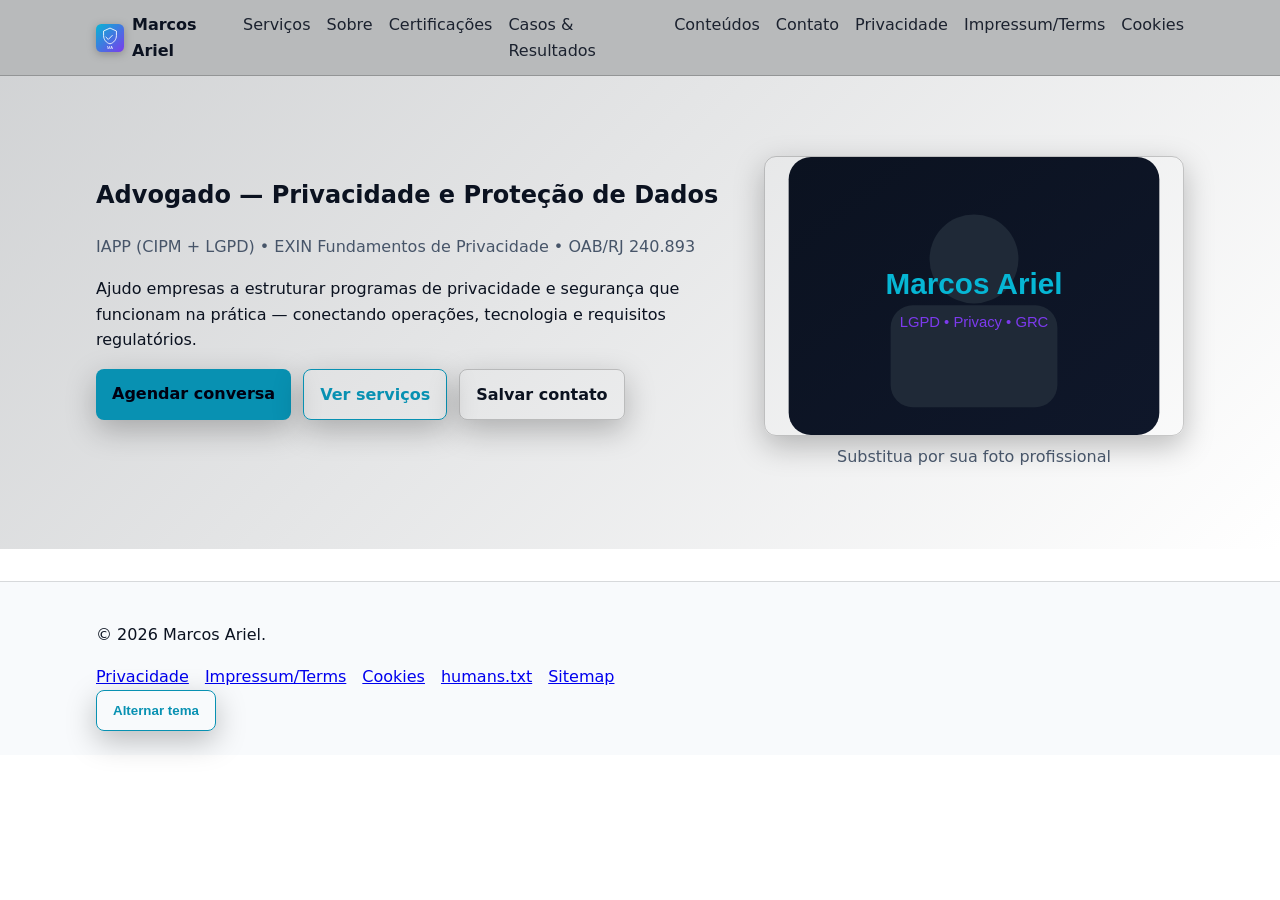
<file: index.html>
<!DOCTYPE html>
<html lang="pt-BR">
<head>
  <script> 
  // Define dataLayer and the gtag function. 
  window.dataLayer = window.dataLayer || []; 
  function gtag(){dataLayer.push(arguments);} 
  
  gtag('set' , 'developer_id.dYWJhMj', true);

  // Default ad_storage to 'denied'. 
  gtag('consent', 'default', { 
        ad_storage: "denied", 
        analytics_storage: "denied", 
        functionality_storage: "denied", 
        personalization_storage: "denied", 
        security_storage: "denied",  
        ad_user_data: "denied",
        ad_personalization: "denied", 
'wait_for_update': 500 

  }); 
</script>
<!-- Google Tag Manager -->
<script>(function(w,d,s,l,i){w[l]=w[l]||[];w[l].push({'gtm.start':
new Date().getTime(),event:'gtm.js'});var f=d.getElementsByTagName(s)[0],
j=d.createElement(s),dl=l!='dataLayer'?'&l='+l:'';j.async=true;j.src=
'https://www.googletagmanager.com/gtm.js?id='+i+dl;f.parentNode.insertBefore(j,f);
})(window,document,'script','dataLayer','GTM-KGNSXMH3');</script>
<!-- End Google Tag Manager -->
<script>
  window.dataLayer = window.dataLayer || [];
  function gtag(){dataLayer.push(arguments);}
  gtag('js', new Date());

  gtag('config', 'G-PY6FDELLPL');
</script>
  <meta charset="utf-8" />
  <meta name="viewport" content="width=device-width, initial-scale=1" />
  <title>Marcos Ariel — Advogado — Privacidade e Proteção de Dados</title>

  <meta name="description" content="Marcos Ariel — Advogado — Privacidade e Proteção de Dados. IAPP (CIPM + LGPD) • EXIN Fundamentos de Privacidade. QOD. OAB/RJ 240.893. Consultoria em LGPD, Governança de Dados, Programas de Privacidade, DPIA, DPO as a Service, OneTrust e Segurança da Informação." />
  <meta name="color-scheme" content="light dark" />

  <link rel="canonical" href="https://marcosariel.adv.br/" />

  <meta property="og:title" content="Marcos Ariel — Advogado — Privacidade e Proteção de Dados" />
  <meta property="og:description" content="IAPP (CIPM + LGPD) • EXIN Fundamentos de Privacidade. QOD. OAB/RJ 240.893." />
  <meta property="og:type" content="website" />
  <meta property="og:url" content="https://marcosariel.adv.br/" />
  <meta property="og:image" content="assets/img/og-image.png" />

  <meta name="twitter:card" content="summary_large_image" />

  <!-- 🔧 CORREÇÃO: remover / (barra inicial) em todos os caminhos -->
  <link rel="icon" href="assets/img/logo.svg" type="image/svg+xml" />
  <link rel="manifest" href="manifest.webmanifest" />
  <link rel="preload" href="assets/css/styles.css" as="style" />
  <link rel="stylesheet" href="assets/css/styles.css" />

  <script type="application/ld+json">
  {
    "@context": "https://schema.org",
    "@graph": [
      {
        "@type": "Person",
        "name": "Marcos Ariel",
        "jobTitle": "Advogado de Privacidade e Proteção de Dados",
        "affiliation": {"@type":"Organization","name":"QOD"},
        "email": "mailto:marcosarieladv@gmail.com",
        "telephone": "+5551994651547",
        "url": "https://marcosariel.adv.br",
        "knowsAbout": ["LGPD","GDPR","DPIA","GRC","ESG","Governança de Dados","Gestão de Riscos de Terceiros"],
        "hasCredential": [
          {"@type":"EducationalOccupationalCredential","credentialCategory":"ProfessionalCertification","name":"IAPP CIPM"},
          {"@type":"EducationalOccupationalCredential","credentialCategory":"ProfessionalCertification","name":"IAPP LGPD"},
          {"@type":"EducationalOccupationalCredential","credentialCategory":"EducationalOccupationalCredential","name":"EXIN Fundamentos de Privacidade"}
        ],
        "identifier":[{"@type":"PropertyValue","name":"OAB","value":"OAB/RJ 240.893"}]
      },
      {
        "@type": "LegalService",
        "name": "Marcos Ariel — Advogado — Privacidade e Proteção de Dados",
        "areaServed": "Brasil",
        "provider": {"@type":"Person","name":"Marcos Ariel"},
        "url": "https://marcosariel.adv.br"
      }
    ]
  }
  </script>
</head>

<body>
  <!-- Google Tag Manager (noscript) -->
<noscript><iframe src="https://www.googletagmanager.com/ns.html?id=GTM-KGNSXMH3"
height="0" width="0" style="display:none;visibility:hidden"></iframe></noscript>
<!-- End Google Tag Manager (noscript) -->
  <a class="skip-link" href="#conteudo">Ir para o conteúdo</a>

  <header class="topbar" role="banner">
    <div class="container">
      <a class="brand" href="./" aria-label="Página inicial">
        <img src="assets/img/logo.svg" alt="Logotipo Marcos Ariel" width="28" height="28" />
        <span>Marcos Ariel</span>
      </a>

      <button class="menu-toggle" id="menuToggle" aria-expanded="false">Menu</button>

      <nav id="nav" class="nav" role="navigation" aria-label="Principal">
        <ul>
          <li><a href="#servicos">Serviços</a></li>
          <li><a href="#sobre">Sobre</a></li>
          <li><a href="#certificacoes">Certificações</a></li>
          <li><a href="#casos">Casos & Resultados</a></li>
          <li><a href="#conteudos">Conteúdos</a></li>
          <li><a href="#contato">Contato</a></li>
          <li><a href="privacy.html">Privacidade</a></li>
          <li><a href="terms.html">Impressum/Terms</a></li>
          <li><a href="cookies.html">Cookies</a></li>
        </ul>
      </nav>
    </div>
  </header>

  <main id="conteudo" class="main" tabindex="-1">

    <section class="hero">
      <div class="container grid">

        <div>
          <h1>Advogado — Privacidade e Proteção de Dados</h1>
          <p class="kicker">IAPP (CIPM + LGPD) • EXIN Fundamentos de Privacidade • OAB/RJ 240.893</p>
          <p>Ajudo empresas a estruturar programas de privacidade e segurança que funcionam na prática — conectando operações, tecnologia e requisitos regulatórios.</p>

          <div class="cta">
            <a class="btn" href="mailto:marcosarieladv@gmail.com?subject=Agendar%20conversa">Agendar conversa</a>
            <a class="btn ghost" href="#servicos">Ver serviços</a>
            <a class="btn neutral" href="MarcosAriel.vcf">Salvar contato</a>
          </div>
        </div>

        <figure class="hero-figure">
          <img class="avatar" src="assets/img/avatar.svg" alt="Foto profissional" width="420" height="280" loading="lazy" />
          <figcaption class="kicker">Substitua por sua foto profissional</figcaption>
        </figure>

      </div>
    </section>

    <!-- resto do BODY mantido igual, apenas ajustando caminhos relativos -->

  </main>

  <footer class="footer">
    <div class="container">
      <p>© <span id="ano"></span> Marcos Ariel.</p>
      <nav>
        <a href="privacy.html">Privacidade</a>
        <a href="terms.html">Impressum/Terms</a>
        <a href="cookies.html">Cookies</a>
        <a href="humans.txt">humans.txt</a>
        <a href="sitemap.xml">Sitemap</a>
      </nav>
      <button id="themeToggle" class="btn ghost" aria-pressed="false">Alternar tema</button>
    </div>
  </footer>

  <!-- 🔧 CORREÇÃO: script sem barra -->
  <script src="assets/js/main.js" defer></script>
</body>
</html>
</file>
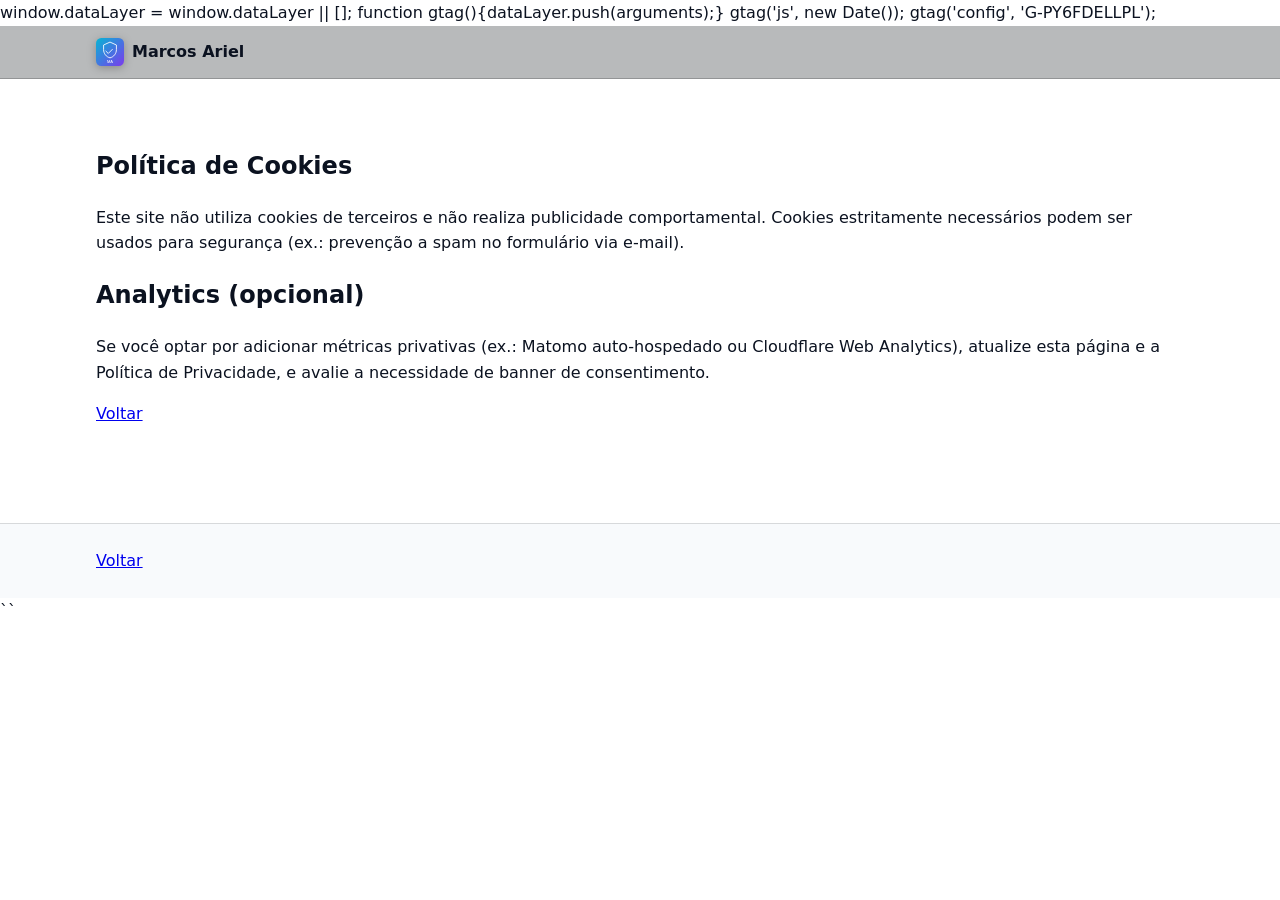
<file: cookies.html>
<!DOCTYPE html>
<html lang="pt-BR">
<head>
 <!-- Google Tag Manager -->
<script>(function(w,d,s,l,i){w[l]=w[l]||[];w[l].push({'gtm.start':
new Date().getTime(),event:'gtm.js'});var f=d.getElementsByTagName(s)[0],
j=d.createElement(s),dl=l!='dataLayer'?'&l='+l:'';j.async=true;j.src=
'https://www.googletagmanager.com/gtm.js?id='+i+dl;f.parentNode.insertBefore(j,f);
})(window,document,'script','dataLayer','GTM-KGNSXMH3');</script>
<!-- End Google Tag Manager -->
  window.dataLayer = window.dataLayer || [];
  function gtag(){dataLayer.push(arguments);}
  gtag('js', new Date());

  gtag('config', 'G-PY6FDELLPL');
</script>
  <meta charset="utf-8" />
  <meta name="viewport" content="width=device-width, initial-scale=1" />
  <title>Política de Cookies — Marcos Ariel</title>

  <!-- Caminho CORRETO para o CSS -->
  <link rel="stylesheet" href="assets/css/styles.css" />
</head>

<body>

<!-- Google Tag Manager (noscript) -->
<noscript><iframe src="https://www.googletagmanager.com/ns.html?id=GTM-KGNSXMH3"
height="0" width="0" style="display:none;visibility:hidden"></iframe></noscript>
<!-- End Google Tag Manager (noscript) -->
  
<header class="topbar">
  <div class="container">
    <a class="brand" href="index.html">
      <img src="assets/img/logo.svg" alt="Logo" width="28" height="28" />
      <span>Marcos Ariel</span>
    </a>
  </div>
</header>

<main class="main">
  <section class="section">
    <div class="container">

      <h1>Política de Cookies</h1>

      <p>Este site não utiliza cookies de terceiros e não realiza publicidade comportamental. 
      Cookies estritamente necessários podem ser usados para segurança 
      (ex.: prevenção a spam no formulário via e-mail).</p>

      <h2>Analytics (opcional)</h2>
      <p>Se você optar por adicionar métricas privativas (ex.: Matomo auto-hospedado ou Cloudflare Web Analytics), 
      atualize esta página e a Política de Privacidade, e avalie a necessidade de banner de consentimento.</p>

      <p><a href="index.html">Voltar</a></p>

    </div>
  </section>
</main>

<footer class="footer">
  <div class="container">
    <a href="index.html">Voltar</a>
  </div>
</footer>

</body>
</html>
``
</file>
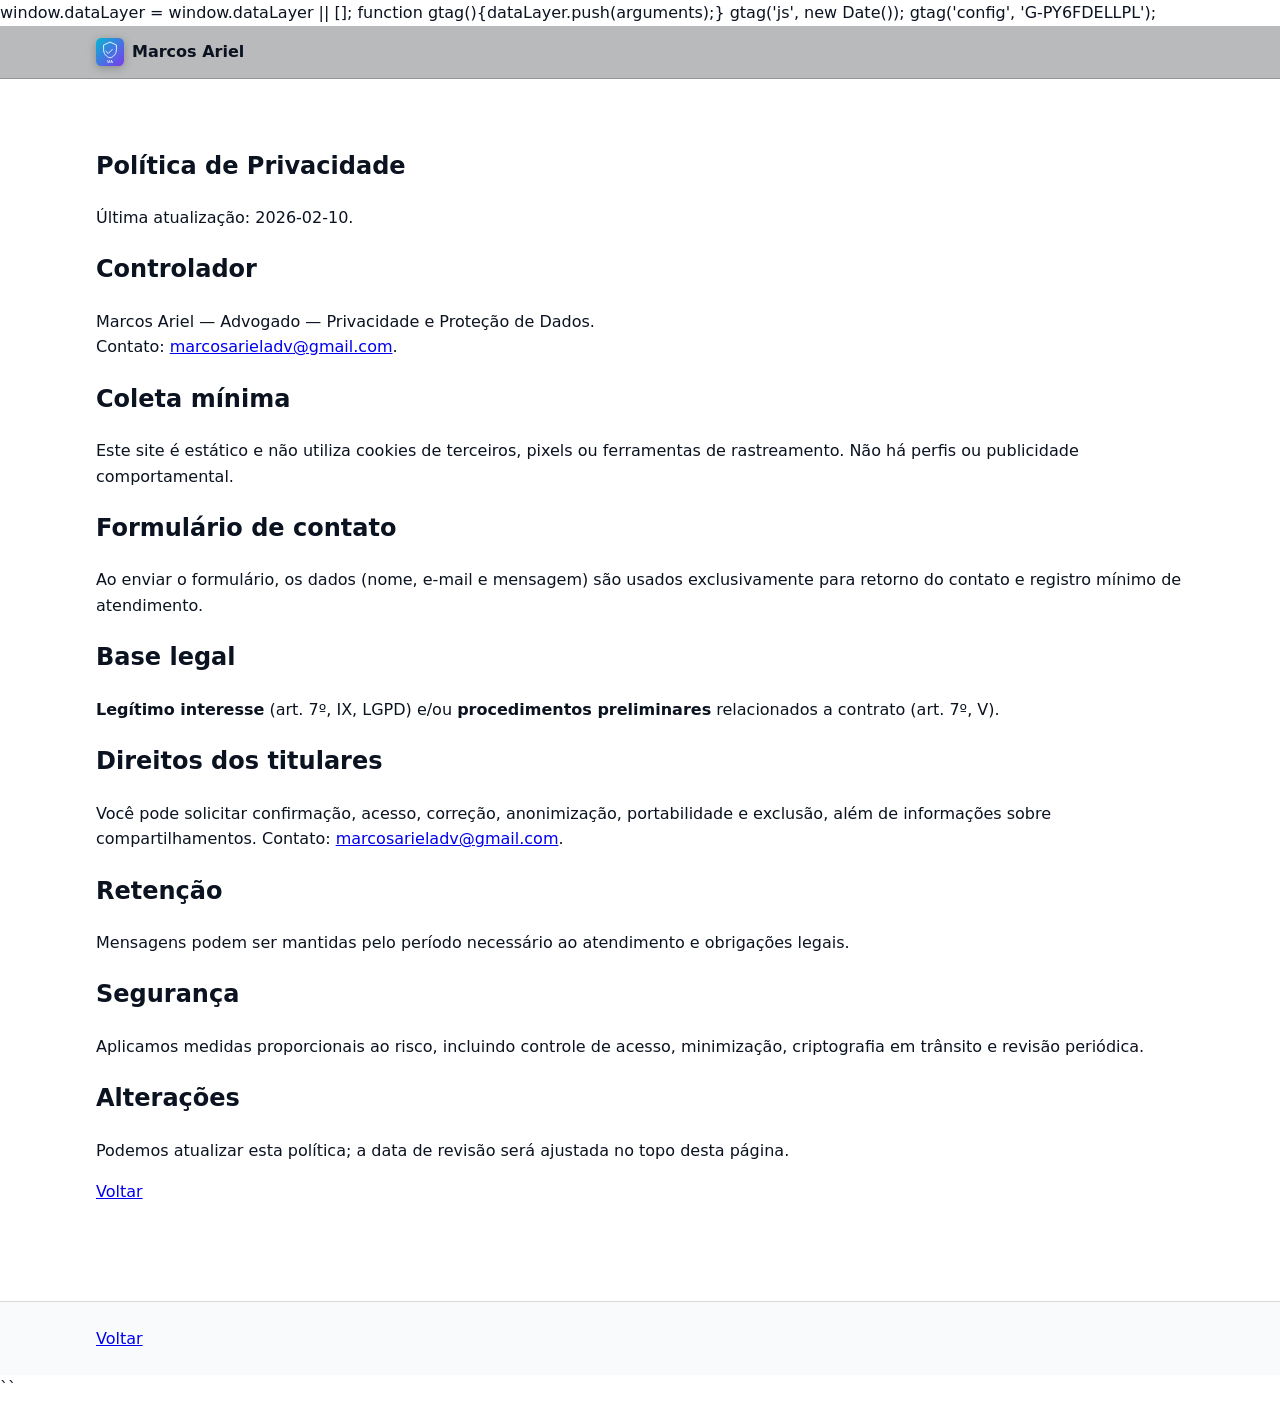
<file: privacy.html>
<!DOCTYPE html>
<html lang="pt-BR">
<head>

<script>
  // 1) Inicializa o dataLayer
  window.dataLayer = window.dataLayer || [];
  function gtag(){dataLayer.push(arguments);}

  // 2) Default DENIED (sem cookies até consentir)
  gtag('consent', 'default', {
    'ad_storage': 'denied',
    'ad_user_data': 'denied',
    'ad_personalization': 'denied',
    'analytics_storage': 'denied',
    // opcional:
    'functionality_storage': 'granted', // se considerar essenciais de funcionalidade
    'security_storage': 'granted'
  });

  // 3) (Opcional) Região: se precisar granularidade por país/estado
  // gtag('consent', 'default', { ... }, { region: ['BR'] });
</script>
  
<!-- Google Tag Manager -->
<script>(function(w,d,s,l,i){w[l]=w[l]||[];w[l].push({'gtm.start':
new Date().getTime(),event:'gtm.js'});var f=d.getElementsByTagName(s)[0],
j=d.createElement(s),dl=l!='dataLayer'?'&l='+l:'';j.async=true;j.src=
'https://www.googletagmanager.com/gtm.js?id='+i+dl;f.parentNode.insertBefore(j,f);
})(window,document,'script','dataLayer','GTM-KGNSXMH3');</script>
<!-- End Google Tag Manager -->
  window.dataLayer = window.dataLayer || [];
  function gtag(){dataLayer.push(arguments);}
  gtag('js', new Date());

  gtag('config', 'G-PY6FDELLPL');
</script>
  <meta charset="utf-8" />
  <meta name="viewport" content="width=device-width, initial-scale=1" />
  <title>Política de Privacidade — Marcos Ariel</title>

  <!-- Caminho CORRETO do CSS (sem barra inicial!) -->
  <link rel="stylesheet" href="assets/css/styles.css" />
</head>

<body>
<!-- Google Tag Manager (noscript) -->
<noscript><iframe src="https://www.googletagmanager.com/ns.html?id=GTM-KGNSXMH3"
height="0" width="0" style="display:none;visibility:hidden"></iframe></noscript>
<!-- End Google Tag Manager (noscript) -->
<header class="topbar">
  <div class="container">
    <a class="brand" href="index.html">
      <img src="assets/img/logo.svg" alt="Logo" width="28" height="28" />
      <span>Marcos Ariel</span>
    </a>
  </div>
</header>

<main class="main">
  <section class="section">
    <div class="container">

      <h1>Política de Privacidade</h1>
      <p>Última atualização: 2026-02-10.</p>

      <h2>Controlador</h2>
      <p>
        Marcos Ariel — Advogado — Privacidade e Proteção de Dados.<br />
        Contato: <a href="mailto:marcosarieladv@gmail.com">marcosarieladv@gmail.com</a>.
      </p>

      <h2>Coleta mínima</h2>
      <p>
        Este site é estático e não utiliza cookies de terceiros, pixels ou ferramentas de rastreamento.
        Não há perfis ou publicidade comportamental.
      </p>

      <h2>Formulário de contato</h2>
      <p>
        Ao enviar o formulário, os dados (nome, e‑mail e mensagem) são usados exclusivamente para retorno do contato
        e registro mínimo de atendimento.
      </p>

      <h2>Base legal</h2>
      <p>
        <strong>Legítimo interesse</strong> (art. 7º, IX, LGPD) e/ou
        <strong>procedimentos preliminares</strong> relacionados a contrato (art. 7º, V).
      </p>

      <h2>Direitos dos titulares</h2>
      <p>
        Você pode solicitar confirmação, acesso, correção, anonimização, portabilidade e exclusão,
        além de informações sobre compartilhamentos.
        Contato: <a href="mailto:marcosarieladv@gmail.com">marcosarieladv@gmail.com</a>.
      </p>

      <h2>Retenção</h2>
      <p>
        Mensagens podem ser mantidas pelo período necessário ao atendimento e obrigações legais.
      </p>

      <h2>Segurança</h2>
      <p>
        Aplicamos medidas proporcionais ao risco, incluindo controle de acesso, minimização,
        criptografia em trânsito e revisão periódica.
      </p>

      <h2>Alterações</h2>
      <p>
        Podemos atualizar esta política; a data de revisão será ajustada no topo desta página.
      </p>

      <p><a href="index.html">Voltar</a></p>

    </div>
  </section>
</main>

<footer class="footer">
  <div class="container">
    <a href="index.html">Voltar</a>
  </div>
</footer>

</body>
</html>
``
</file>
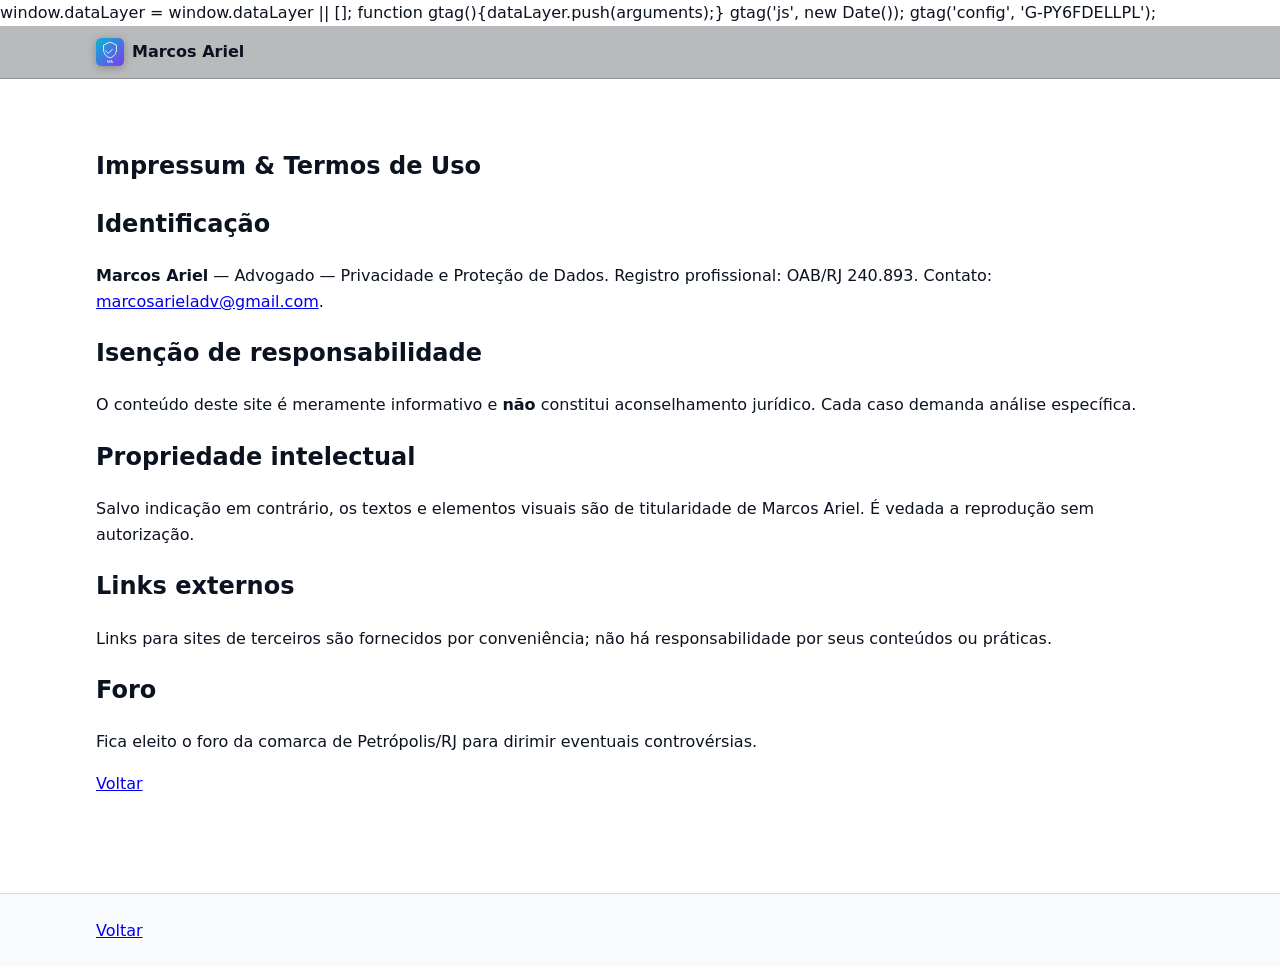
<file: terms.html>
<!DOCTYPE html>
<html lang="pt-BR">
<head>

<!-- Google Tag Manager -->
<script>(function(w,d,s,l,i){w[l]=w[l]||[];w[l].push({'gtm.start':
new Date().getTime(),event:'gtm.js'});var f=d.getElementsByTagName(s)[0],
j=d.createElement(s),dl=l!='dataLayer'?'&l='+l:'';j.async=true;j.src=
'https://www.googletagmanager.com/gtm.js?id='+i+dl;f.parentNode.insertBefore(j,f);
})(window,document,'script','dataLayer','GTM-KGNSXMH3');</script>
<!-- End Google Tag Manager -->
  window.dataLayer = window.dataLayer || [];
  function gtag(){dataLayer.push(arguments);}
  gtag('js', new Date());

  gtag('config', 'G-PY6FDELLPL');
</script>
  <meta charset="utf-8" />
  <meta name="viewport" content="width=device-width, initial-scale=1" />
  <title>Impressum & Termos — Marcos Ariel</title>

  <!-- Caminho CORRETO para o CSS (sem barra inicial!) -->
  <link rel="stylesheet" href="assets/css/styles.css" />
</head>

<body>
  <!-- Google Tag Manager (noscript) -->
<noscript><iframe src="https://www.googletagmanager.com/ns.html?id=GTM-KGNSXMH3"
height="0" width="0" style="display:none;visibility:hidden"></iframe></noscript>
<!-- End Google Tag Manager (noscript) -->

<header class="topbar">
  <div class="container">
    <a class="brand" href="index.html">
      <img src="assets/img/logo.svg" alt="Logo" width="28" height="28">
      <span>Marcos Ariel</span>
    </a>
  </div>
</header>

<main class="main">
  <section class="section">
    <div class="container">

      <h1>Impressum & Termos de Uso</h1>

      <h2>Identificação</h2>
      <p><strong>Marcos Ariel</strong> — Advogado — Privacidade e Proteção de Dados.  
      Registro profissional: OAB/RJ 240.893.  
      Contato: <a href="mailto:marcosarieladv@gmail.com">marcosarieladv@gmail.com</a>.
      </p>

      <h2>Isenção de responsabilidade</h2>
      <p>
        O conteúdo deste site é meramente informativo e <strong>não</strong> constitui aconselhamento jurídico.  
        Cada caso demanda análise específica.
      </p>

      <h2>Propriedade intelectual</h2>
      <p>
        Salvo indicação em contrário, os textos e elementos visuais são de titularidade de Marcos Ariel.  
        É vedada a reprodução sem autorização.
      </p>

      <h2>Links externos</h2>
      <p>
        Links para sites de terceiros são fornecidos por conveniência; não há responsabilidade por seus conteúdos ou práticas.
      </p>

      <h2>Foro</h2>
      <p>
        Fica eleito o foro da comarca de Petrópolis/RJ para dirimir eventuais controvérsias.
      </p>

      <p><a href="index.html">Voltar</a></p>

    </div>
  </section>
</main>

<footer class="footer">
  <div class="container">
    <a href="index.html">Voltar</a>
  </div>
</footer>

</body>
</html>
</file>
<file: assets/css/styles.css>
:root{--bg:#0b1220;--surface:#0f172a;--text:#e5e7eb;--muted:#94a3b8;--primary:#06b6d4;--accent:#7c3aed;--ok:#22c55e;--shadow:0 10px 30px rgba(0,0,0,.25)}
@media (prefers-color-scheme: light){:root{--bg:#ffffff;--surface:#f8fafc;--text:#0b1220;--muted:#475569;--primary:#0891b2;--accent:#6d28d9;--ok:#16a34a}}
*{box-sizing:border-box}
html{scroll-behavior:smooth}
body{margin:0;font:16px/1.6 system-ui,-apple-system,Segoe UI,Roboto,Ubuntu,Arial,sans-serif;background:var(--bg);color:var(--text)}
.container{max-width:1120px;margin-inline:auto;padding:0 1rem}
.topbar{position:sticky;top:0;background:color-mix(in oklab,var(--surface) 80%,black 20%);border-bottom:1px solid #0003;backdrop-filter:saturate(140%) blur(6px);z-index:10}
.topbar .container{display:flex;align-items:center;justify-content:space-between;padding:.75rem 1rem}
.brand{display:flex;gap:.5rem;align-items:center;color:var(--text);text-decoration:none;font-weight:700}
.brand img{filter:drop-shadow(0 2px 4px rgba(0,0,0,.25))}
.menu-toggle{display:none}
.nav ul{list-style:none;display:flex;gap:1rem;margin:0;padding:0}
.nav a{color:var(--text);text-decoration:none;opacity:.9}
.nav a:hover,.nav a:focus{opacity:1}
.skip-link{position:absolute;left:-9999px}
.skip-link:focus{left:1rem;top:1rem;background:#000;color:#fff;padding:.5rem 1rem;z-index:1000}
.hero{padding:5rem 0;background:linear-gradient(135deg,color-mix(in oklab,var(--surface) 88%,black 12%),transparent)}
.kicker{color:var(--muted)}
.cta{display:flex;gap:.75rem;margin-top:1rem;flex-wrap:wrap}
.btn{background:var(--primary);color:#001;border:none;padding:.75rem 1rem;border-radius:.5rem;box-shadow:var(--shadow);cursor:pointer;text-decoration:none;font-weight:700}
.btn.ghost{background:transparent;color:var(--primary);border:1px solid var(--primary)}
.btn.neutral{background:transparent;border:1px solid #0003;color:var(--text)}
.section{padding:3rem 0}
.section.alt{background:var(--surface)}
.grid{display:grid;grid-template-columns:1.25fr .75fr;gap:2rem}
@media (max-width:980px){.grid{grid-template-columns:1fr}}
.cards{display:grid;grid-template-columns:repeat(2,1fr);gap:1rem;list-style:none;margin:0;padding:0}
@media (min-width:960px){.cards{grid-template-columns:repeat(4,1fr)}}
.cards li{background:color-mix(in oklab,var(--surface) 92%,black 8%);border:1px solid #0002;padding:1rem;border-radius:.75rem}
.list{list-style:none;margin:0;padding:0}
.list li{padding:.35rem 0}
.badges{display:flex;gap:.5rem;list-style:none;margin:0;padding:0;flex-wrap:wrap}
.badges li{display:inline-flex;align-items:center;justify-content:center;border:1px dashed var(--accent);color:var(--accent);border-radius:999px;padding:.35rem .75rem;font-weight:800}
.articles .meta{color:var(--muted);font-size:.9rem}
.form{display:grid;gap:.75rem}
.field{display:grid;gap:.35rem}
.field.inline{display:flex;align-items:center;gap:.5rem}
input,textarea{background:#fff0;border:1px solid #0003;border-radius:.5rem;padding:.65rem;color:var(--text)}
input:focus,textarea:focus{outline:2px solid var(--primary);outline-offset:2px}
small.help{color:var(--muted)}
.hero-figure{margin:0;text-align:center}
.highlight{background:color-mix(in oklab,var(--surface) 92%,black 8%);border:1px solid #0002;border-radius:.75rem;padding:1rem}
.contact-card{background:color-mix(in oklab,var(--surface) 92%,black 8%);border:1px solid #0002;border-radius:.75rem;padding:1rem}
.footer{border-top:1px solid #0002;background:var(--surface);padding:1.5rem 0;margin-top:2rem}
.footer nav{display:flex;gap:1rem}
.hero .avatar{border-radius:12px;border:1px solid #0003;box-shadow:var(--shadow)}
.case{border-left:4px solid var(--primary);padding-left:1rem;margin:1rem 0}
.kpi{display:grid;grid-template-columns:repeat(3,1fr);gap:1rem}
.kpi .card{background:color-mix(in oklab,var(--surface) 92%,black 8%);border:1px solid #0002;border-radius:.75rem;padding:1rem}
@media (max-width:720px){.kpi{grid-template-columns:1fr}}
``
</file>
